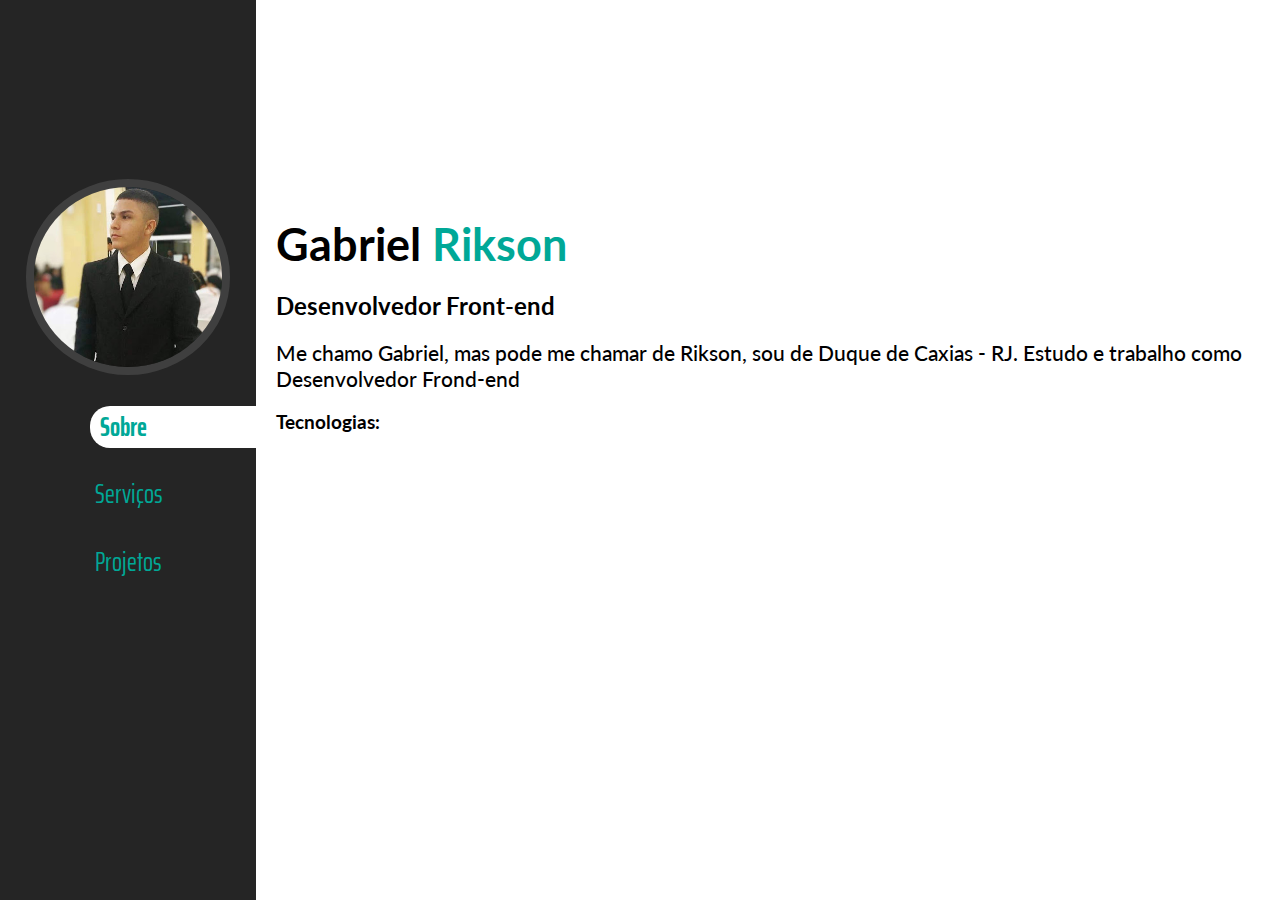
<file: index.html>
<!DOCTYPE html>
<html lang="pt-BR">
<head>
    <meta charset="UTF-8">
    <meta http-equiv="X-UA-Compatible" content="IE=edge">
    <meta name="viewport" content="width=device-width, initial-scale=1.0">

    <!--link font awesome-->
    <link rel="stylesheet" href="https://use.fontawesome.com/releases/v5.15.4/css/all.css" integrity="sha384-DyZ88mC6Up2uqS4h/KRgHuoeGwBcD4Ng9SiP4dIRy0EXTlnuz47vAwmeGwVChigm" crossorigin="anonymous">
    <!--link font awesome-->

    <!--fontes-->
    <link rel="preconnect" href="https://fonts.googleapis.com">
    <link rel="preconnect" href="https://fonts.gstatic.com" crossorigin>
    <link href="https://fonts.googleapis.com/css2?family=Lato:wght@100;300&family=Merriweather&family=Oswald:wght@300&family=PT+Sans+Narrow&family=Roboto:ital,wght@0,300;1,100&family=Saira+Extra+Condensed&display=swap" rel="stylesheet">
    <!--fontes-->

    <link rel="stylesheet" href="css/style.css">
    <link rel="stylesheet" href="css/styleSobre.css">

    <title>Gabriel Rikson | Sobre</title>
</head>
<body onload="slider()">
    <main>
        <aside>
            <div class="sidebar-pos">
                <div class="img-sidebar">
                    <img src="images/gab.png" alt="">
                </div><!--img-sidebar-->
                
                    <ul>
                        <li><p class="selected"><a href="index.html">Sobre</a></p></li>
                        <li><p><a href="servicos.html">Serviços</a></p></li>
                        <li><p><a href="projetos.html">Projetos</a></p></li>
                    </ul>

            </div><!--sidebar-pos-->
        </aside><!--aside-->

        <section id="conteudo" class="content">
            <div class="container">
                <h2>Gabriel <span>Rikson</span></h2>
                <h3>Desenvolvedor Front-end</h3>
                <h4>Me chamo Gabriel, mas pode me chamar de Rikson, sou de Duque de Caxias - RJ. Estudo e trabalho como Desenvolvedor Frond-end</h4>
                <h5>Tecnologias:</h5>
                <p><i style="color: orangered;" class="fab fa-html5"></i></p>
                <p><i style="color: rgb(0, 119, 255);" class="fab fa-css3-alt"></i></p>
                <p><i style="color: #ecad00" class="fab fa-js-square"></i></p>
            </div><!--container-->
        </section><!--content-->
    </main><!--main-->
    <footer>
        <script src="js/jquery-3.6.0.js"></script>
        <script src="js/app.js"></script>
    </footer>
</body>
</html>
</file>
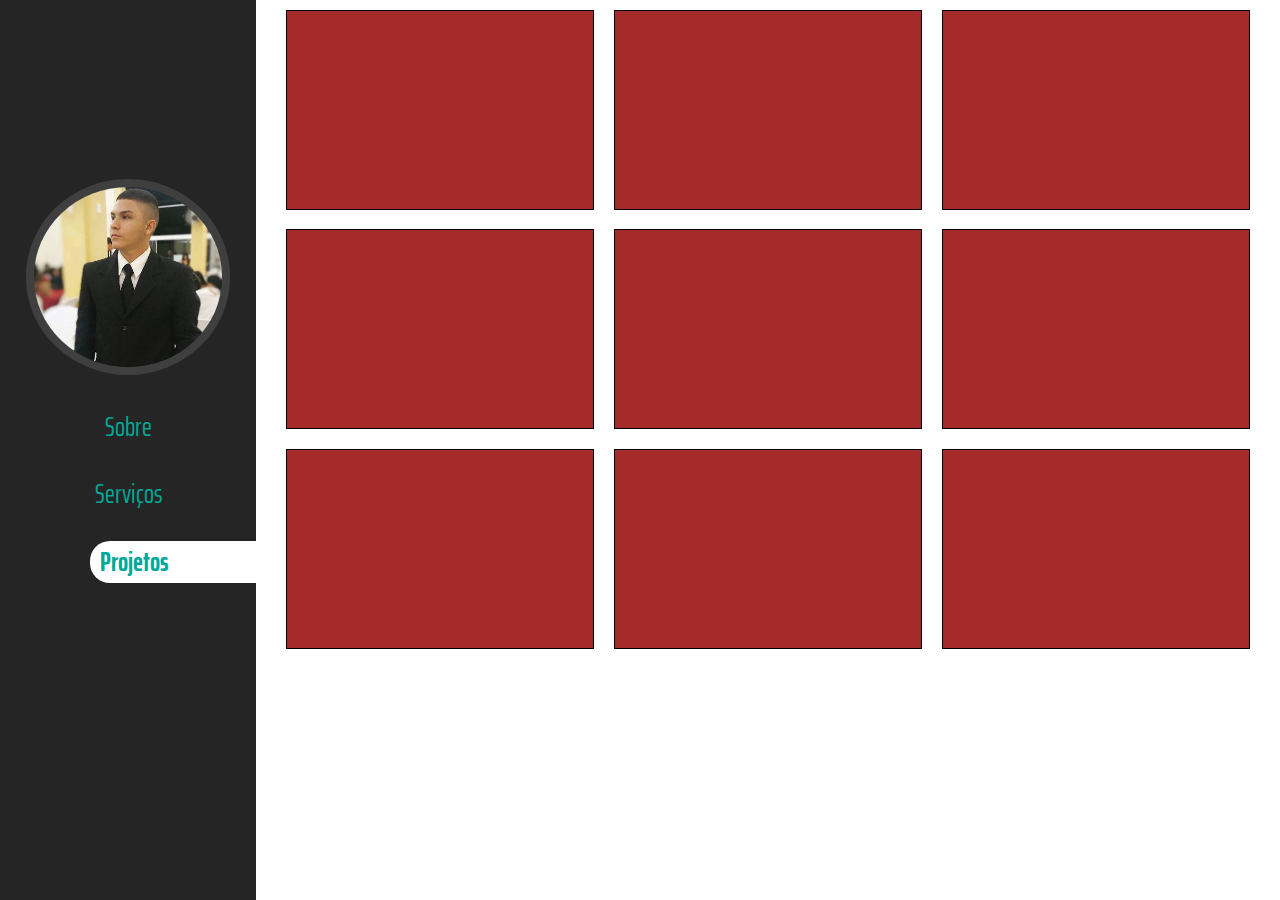
<file: projetos.html>
<!DOCTYPE html>
<html lang="pt-BR">
<head>
    <meta charset="UTF-8">
    <meta http-equiv="X-UA-Compatible" content="IE=edge">
    <meta name="viewport" content="width=device-width, initial-scale=1.0">

    <!--link font awesome-->
    <link rel="stylesheet" href="https://use.fontawesome.com/releases/v5.15.4/css/all.css" integrity="sha384-DyZ88mC6Up2uqS4h/KRgHuoeGwBcD4Ng9SiP4dIRy0EXTlnuz47vAwmeGwVChigm" crossorigin="anonymous">
    <!--link font awesome-->

    <!--fontes-->
    <link rel="preconnect" href="https://fonts.googleapis.com">
    <link rel="preconnect" href="https://fonts.gstatic.com" crossorigin>
    <link href="https://fonts.googleapis.com/css2?family=Lato:wght@100;300&family=Merriweather&family=Oswald:wght@300&family=PT+Sans+Narrow&family=Roboto:ital,wght@0,300;1,100&family=Saira+Extra+Condensed&display=swap" rel="stylesheet">
    <!--fontes-->

    <link rel="stylesheet" href="css/style.css">
    <link rel="stylesheet" href="css/styleProjetos.css">

    <title>Gabriel Rikson | Projetos</title>
</head>
<body onload="slider()">
    <main>
        <aside>
            <div class="sidebar-pos">
                <div class="img-sidebar">
                    <img src="images/gab.png" alt="">
                </div><!--img-sidebar-->
                
                    <ul>
                        <li><p><a href="index.html">Sobre</a></p></li>
                        <li><p><a href="servicos.html">Serviços</a></p></li>
                        <li><p class="selected"><a href="projetos.html">Projetos</a></p></li>
                    </ul>

            </div><!--sidebar-pos-->
        </aside><!--aside-->

        <section id="conteudo" class="content">
            <div class="container">
                <div class="galeria">
                    <div class="box"></div><!---->
                    <div class="box"></div><!---->
                    <div class="box"></div><!---->
                    <div class="box"></div><!---->
                    <div class="box"></div><!---->
                    <div class="box"></div><!---->
                    <div class="box"></div><!---->
                    <div class="box"></div><!---->
                    <div class="box"></div><!---->
                </div><!--galeria-->
            </div><!--container-->
        </section><!--content-->
    </main><!--main-->

    <footer>
        <script src="js/jquery-3.6.0.js"></script>
        <script src="js/app.js"></script>
    </footer>
</body>
</html>
</file>
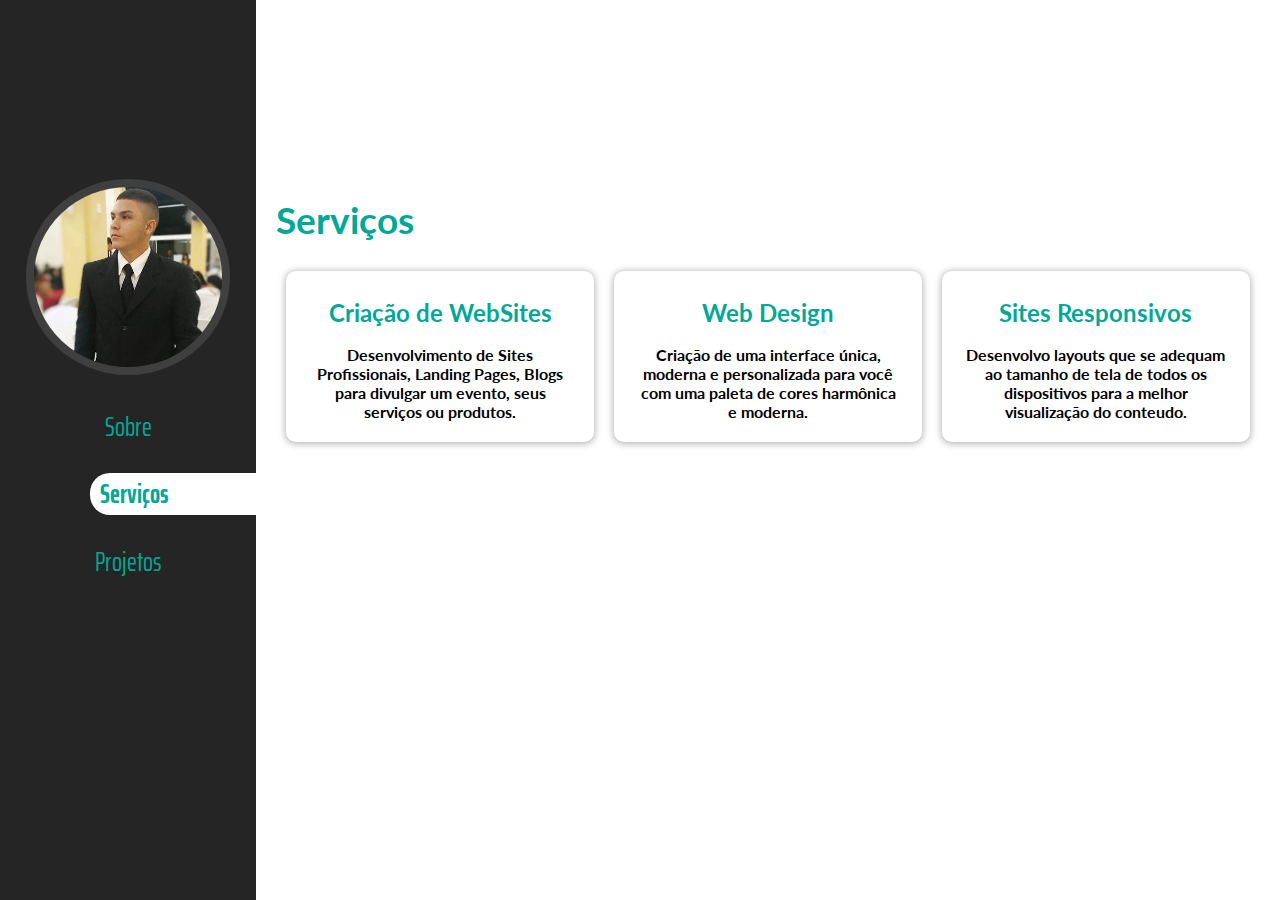
<file: servicos.html>
<!DOCTYPE html>
<html lang="pt-BR">
<head>
    <meta charset="UTF-8">
    <meta http-equiv="X-UA-Compatible" content="IE=edge">
    <meta name="viewport" content="width=device-width, initial-scale=1.0">

    <!--link font awesome-->
    <link rel="stylesheet" href="https://use.fontawesome.com/releases/v5.15.4/css/all.css" integrity="sha384-DyZ88mC6Up2uqS4h/KRgHuoeGwBcD4Ng9SiP4dIRy0EXTlnuz47vAwmeGwVChigm" crossorigin="anonymous">
    <!--link font awesome-->

    <!--fontes-->
    <link rel="preconnect" href="https://fonts.googleapis.com">
    <link rel="preconnect" href="https://fonts.gstatic.com" crossorigin>
    <link href="https://fonts.googleapis.com/css2?family=Lato:wght@100;300&family=Merriweather&family=Oswald:wght@300&family=PT+Sans+Narrow&family=Roboto:ital,wght@0,300;1,100&family=Saira+Extra+Condensed&display=swap" rel="stylesheet">
    <!--fontes-->

    <link rel="stylesheet" href="css/style.css">
    <link rel="stylesheet" href="css/styleServicos.css">

    <title>Gabriel Rikson | Educação</title>
</head>
<body onload="slider()">
    <main>
        <aside>
            <div class="sidebar-pos">
                <div class="img-sidebar">
                    <img src="images/gab.png" alt="">
                </div><!--img-sidebar-->
                
                <ul>
                    <li><p><a href="index.html">Sobre</a></p></li>
                    <li><p class="selected"><a href="servicos.html">Serviços</a></p></li>
                    <li><p><a href="projetos.html">Projetos</a></p></li>
                </ul>

            </div><!--sidebar-pos-->
        </aside><!--aside-->

        <section id="conteudo" class="content">
            <div class="container">
                <h2>Serviços</h2>
                <div id="servicos" class="servicos">
                    <div class="box-servicos">
                        <i class="fa fa-code"></i>
                        <h2>Criação de WebSites</h2>
                        <p>Desenvolvimento de Sites Profissionais, Landing Pages, Blogs para divulgar um evento, seus serviços ou produtos.</p>
                    </div><!--box-servicos-->
                    
                    <div class="box-servicos">
                        <i class="far fa-object-group"></i>
                        <h2>Web Design</h2>
                        <p>Criação de uma interface única, moderna e personalizada para você com uma paleta de cores harmônica e moderna.</p>
                    </div><!--box-servicos-->

                    <div class="box-servicos">
                        <i class="fa fa-mobile"></i>
                        <h2>Sites Responsivos</h2>
                        <p>Desenvolvo layouts que se adequam ao tamanho de tela de todos os dispositivos para a melhor visualização do conteudo.</p>
                    </div><!--box-servicos-->

                </div><!--servicos-->
            </div><!--container-->
        </section><!--content-->
    </main><!--main-->
    <footer>
        <script src="js/jquery-3.6.0.js"></script>
        <script src="js/app.js"></script>
    </footer>
</body>
</html>
</file>
<file: css/style.css>
*{
    padding: 0;
    margin: 0;
    box-sizing: border-box;
    font-family: 'Lato';
}

/* font-family: 'Lato', sans-serif;
font-family: 'Merriweather', serif;
font-family: 'Oswald', sans-serif;
font-family: 'PT Sans Narrow', sans-serif;
font-family: 'Roboto', sans-serif;
font-family: 'Saira Extra Condensed', sans-serif; */

html,body{
    height: 100%;
}

span{
    color: rgb(0, 168, 151);
}

main{
    display: flex;
    flex-direction: row;
    width: 100%;
    height: 100%;
}

.container{
    max-width: 1280px;
    width: 100%;
    margin: 0 auto;
    padding: 0 2%;
}

.selected{
    background-color: #ffffff;
    margin-left: 35%;
    width: 65%;
    font-weight: bold;
    text-align: left;
    padding-left: 10px;
    border-radius: 20px 0 0 20px;

}

aside{
    height: 100%;
    flex: 20%;
    /* min-width: 300px; */
    background-color: #252525;
    z-index: 2;
}

aside .sidebar-pos{
    padding-top: 70%;
}
    
.img-sidebar{
    text-align: center;
}
    
.img-sidebar img{
    width: 80%;
    border: 8px solid #3f3f3f;
    border-radius: 50%;
}
    
aside ul a{
    text-decoration: none;
    color: rgb(0, 168, 151);
    font-size: 20pt;
    font-family:  'Saira Extra Condensed', sans-serif;
}

aside ul a:hover{
    color: #ffffff;
}
    
aside ul{
    text-align: center;
    padding: 6% 0;
}
    
aside li{
    padding: 5% 0;
}

/* FIM DO ASIDE */

section.content{
    flex: 80%;
    height: 100%;
    background-color: #ffffff;
    overflow-y: auto;
    transition: .5s;
    transform: translateX(-50px);
    opacity: 0;
    z-index: 1;
}
</file>
<file: css/styleSobre.css>
section.content h2{
    font-size: 34pt;
    margin-top: 22%;
}

section.content h3{
    padding: 2% 0;
    font-size: 18pt;
}

section.content h4{
    font-size: 16pt;
    font-weight: 500;
    padding-bottom: 2%;
}

section.content h5{
    font-size: 14pt;
}

section.content p{
    margin-top: 1%;
    margin-right: 2%;
    font-size: 60pt;
    display: inline-block;
}

@media screen and (max-width: 900px){
    section.content{
        text-align: center;
    }
    section.content h2{
        margin-top: 30%;
    }
    section.content h3{
        padding-top: 3%;
    }
    section.content h4{
        padding-top: 3%;
    }
    section.content h5{
        padding: 2% 0;
    }
}

@media screen and (max-width: 768px){
    section.content h2{
        margin-top: 40%;
    }
    .container{
        padding: 0 8%;
    }
}
</file>
<file: css/styleProjetos.css>
section.content .galeria{
    display: flex;
    flex-wrap: wrap;
    flex-direction: row;
}

.box{
    height: 200px;
    flex: 30%;
    background-color: brown;
    border: 1px solid black;
    margin: 1%;
}


@media screen and (max-width: 768px){
    .galeria{
        flex-direction: column;
    }
    .box{
        flex: 100%;
    }
}
</file>
<file: css/styleServicos.css>
section.content > .container > h2{
    margin-top: 20%;
    padding-bottom: 2%;
    font-size: 28pt;
    color: rgb(0, 168, 151);
}

section.content .servicos{
    display: flex;
    flex-direction: row;
    flex-wrap: wrap;
}

.box-servicos{
    display: flex;
    flex-direction: column;
    flex: 30%;
    margin: 1%;
    padding: 1%;
    background-color: rgb(255, 255, 255);
    text-align: center;
    border-radius: 10px;
    -webkit-box-shadow: 0px 1px 8px 1px #000000; 
    box-shadow: 0px 1px 7px 1px #b6b6b6;
}

.box-servicos i{
    font-size: 28pt;
    color: rgb(0, 168, 151);
    padding: 2% 0;
}

.box-servicos h2{
    padding: 2% 0;
    color: rgb(0, 168, 151);
}

.box-servicos p{
    padding: 4%;
    text-align: center;
    font-weight: bold;
}



@media screen and (max-width: 768px){
    section.content > .container > h2{
        text-align: center;
    }
    .servicos{
        flex-direction: column;
    }
    .box-servicos{
        flex: 100%;
        margin: 4%;
    }
}
</file>
